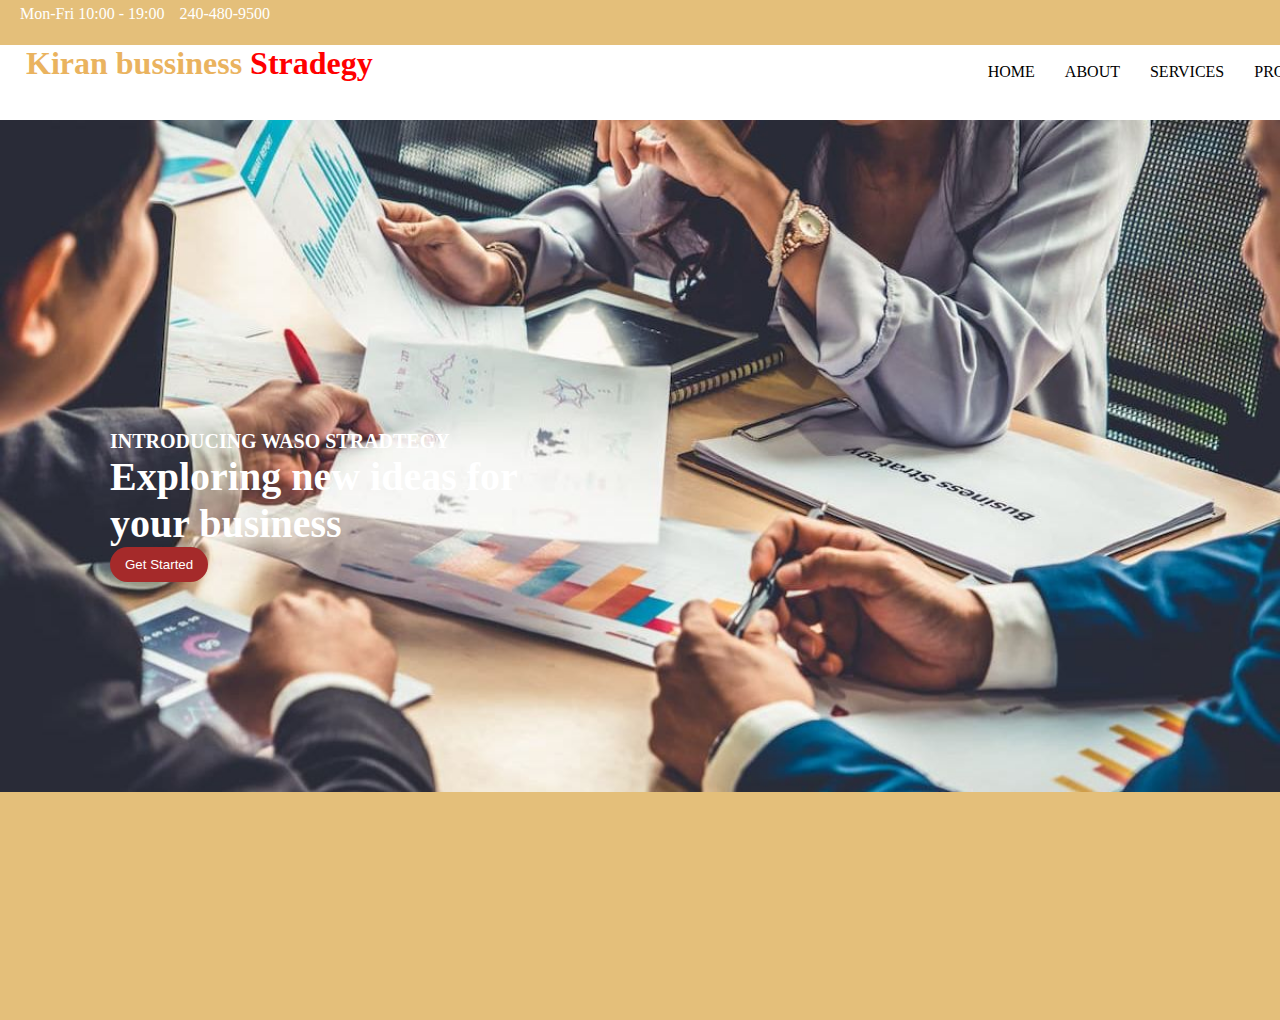
<file: index.html>
<!DOCTYPE html>
<html lang="en">
<head>
    <meta charset="UTF-8">
    <meta name="viewport" content="width=device-width, initial-scale=1.0">
    <title>Document</title>
    <link rel="stylesheet" href="index.css">
</head>
<body>
    <div class="div1">
        <p class="para1">Mon-Fri 10:00 - 19:00</p>
        <p class="para2"> 240-480-9500</p>
        <div >
          <a href="#twitter" class="a1"><img src="./images/twitter.png" width="15px" height="15px"></a> 
          <a href="#facebook"  class="a1"><img src="./images/facebook.png" width="15px" height="15px"></a>
          <a href="#youtube"  class="a1"> <img src="./images/youtube.png" width="15px" height="15px"></a> 
          <a href="instagram.png"  class="a1"><img src="./images/instagram.png" width="15px" height="15px"></a>
          
        </div>    
    </div>

    <div class="div2">
        <h1 class="head1">&nbsp;&nbsp;Kiran bussiness&nbsp;  </h1>
        <h1 class="head2">Stradegy</h1>
        <a href="index.html" class="a2">HOME</a>
        <a href="about.html" class="a2">ABOUT</a>
        <a href="service.html" class="a2">SERVICES</a>
        <a href="project.html" class="a2">PROJECTS</a>
        <a href="contact.html" class="a2">CONTACT</a>
    </div>

    <div class="div3"> 
        <div class="div4">
          <strong><p> INTRODUCING WASO STRADTEGY</p></strong> 
          <strong> <h1>Exploring new ideas for<br>
            your business</h1></strong>
           <button>Get Started</button>
        </div>
    </div> 
</body>
</html>
</file>
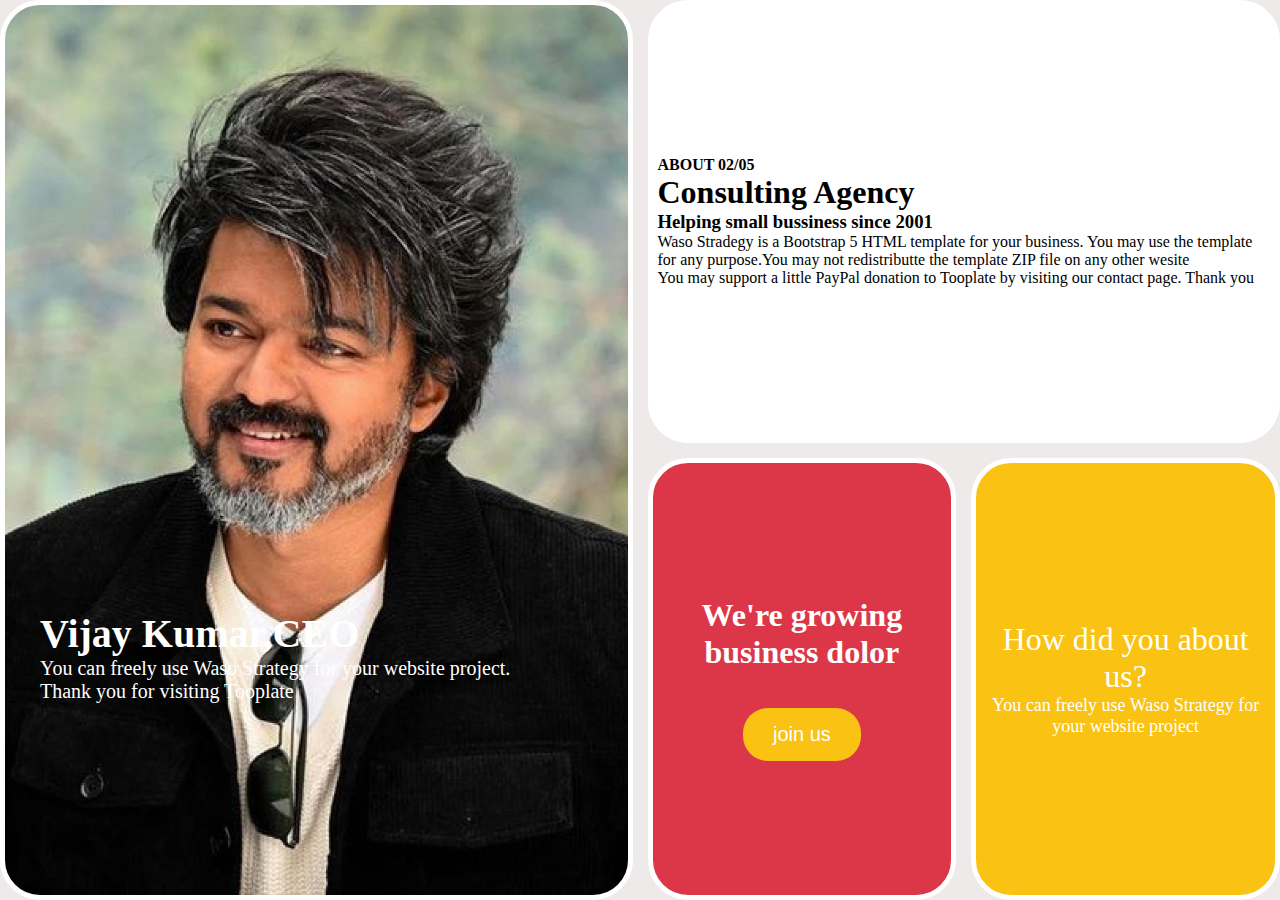
<file: about.html>
<!DOCTYPE html>
<html lang="en">
<head>
    <meta charset="UTF-8">
    <meta name="viewport" content="width=device-width, initial-scale=1.0">
    <title>Document</title>
    <link rel="stylesheet" href="about.css">
</head>
<body>
    <div class="con">
        <div class="div1">
            <div class="div11">
                    <h1 style="font-size: 40px">Vijay Kumar,CEO</h1>
                    <p style="font-size: 20px">You can freely use Waso Strategy for your website project.<br>
                    Thank you for visiting Tooplate</p>
            </div>
           
        </div>
        <div class="div2">
           <h4>ABOUT 02/05</h4> 
           <h1>Consulting Agency</h1>
           <h3>Helping small bussiness since 2001</h3>
           <p>Waso Stradegy is a Bootstrap 5 HTML template for your business.
            You may use the template for any purpose.You may not 
           redistributte the template ZIP file on any other wesite</p>
           <p>You may support a little PayPal donation to Tooplate by visiting our contact page. Thank you</p>
        </div>
        <div class="div3">
            <h4>We're growing <br>business dolor<br><br>
                <button>join us</button>
            </h4>
        </div>
        <div class="div4">
            <p>How did you about <br>us?</p>
            <p style="font-size: large;">You can freely use Waso Strategy for <br>your website project</p>
        </div>
    </div>
</body>
</html>
</file>
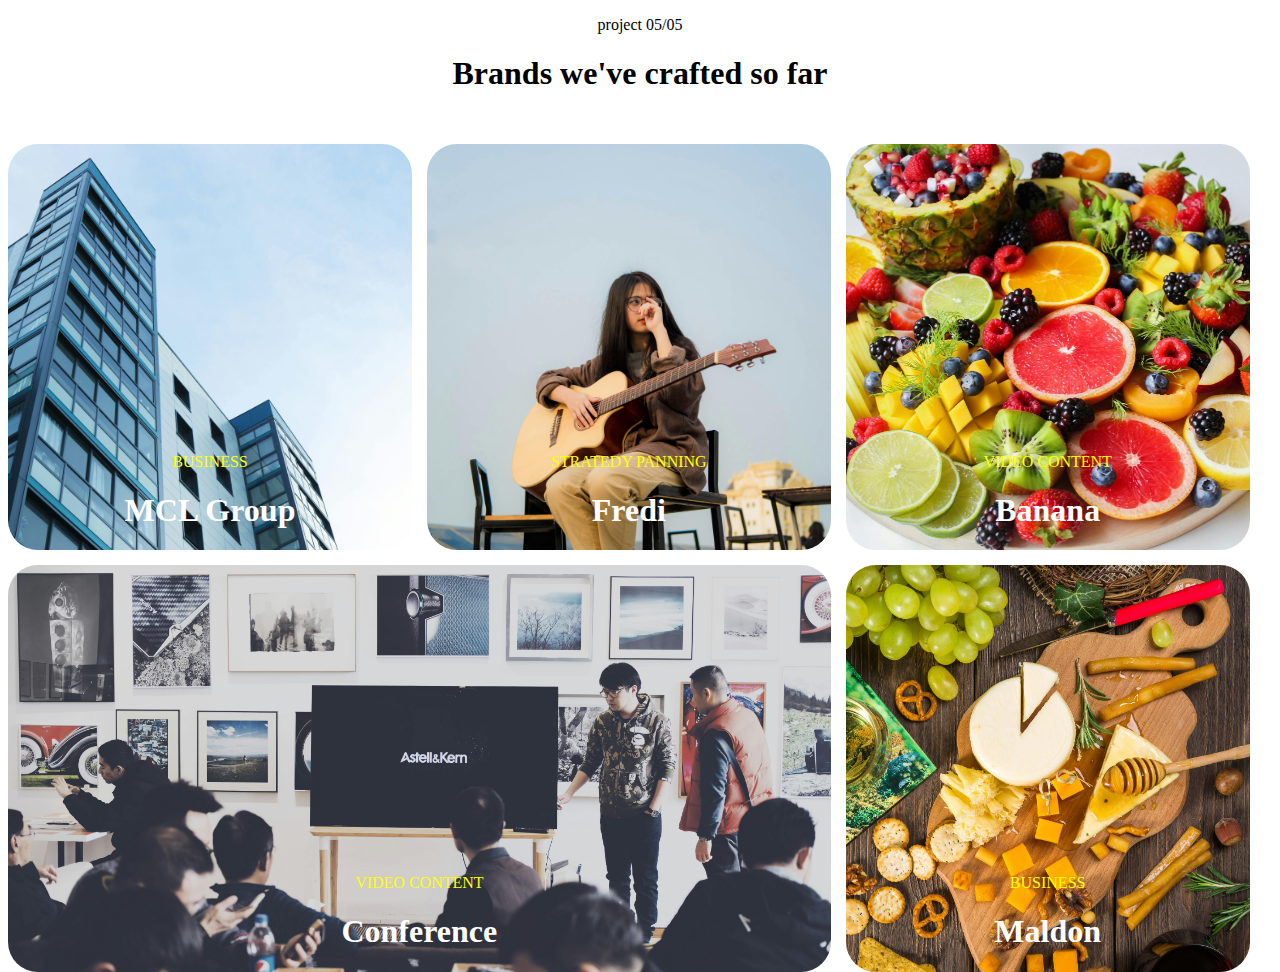
<file: project.html>
<!DOCTYPE html>
<html lang="en">
<head>
    <meta charset="UTF-8">
    <meta name="viewport" content="width=device-width, initial-scale=1.0">
    <title>Document</title>
    <link rel="stylesheet" href="project.css">
</head>
<body>
    <p>project 05/05</p>
    <h1>Brands we've crafted so far</h1>
    <div class="con">
        <div class="div1">
            <p style="color:yellow">BUSINESS</p>
            <h1 style="color:white">MCL Group</h1>
        </div>
        <div class="div2">
            <p style="color:yellow">STRATEDY PANNING</p>
            <h1 style="color:white">Fredi</h1>
        </div>
        <div class="div3">
            <p style="color:yellow">VIDEO CONTENT</p>
            <h1 style="color:white">Banana</h1>
        </div>
        <div class="div4">
            <p style="color:yellow">VIDEO CONTENT</p>
            <h1 style="color:white">Conference</h1>
        </div>
            
        
        <div class="div5">
            <p style="color:yellow">BUSINESS</p>
            <h1 style="color:white">Maldon</h1>
        </div>
        
    </div>
</body>
</html>
</file>
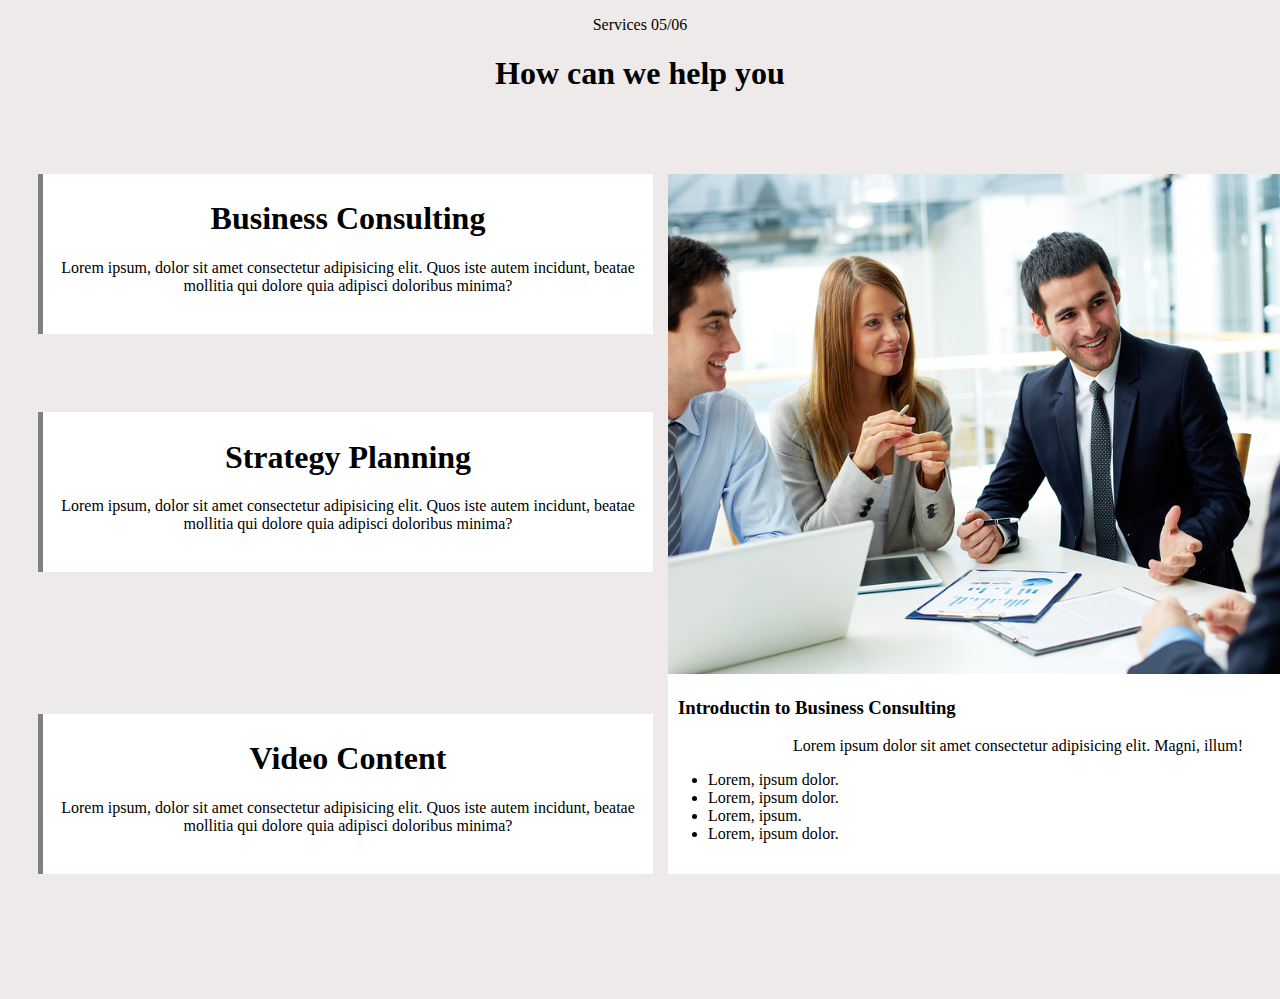
<file: service.html>
<!DOCTYPE html>
<html lang="en">
<head>
    <meta charset="UTF-8">
    <meta name="viewport" content="width=device-width, initial-scale=1.0">
    <title>Document</title>
    <link rel="stylesheet" href="service.css">
</head>
<body>
    <p>Services 05/06</p>
    <h1>How can we help you</h1>
    <div class="con">
        <div class="div1">
            <h1>Business Consulting</h1>
            <p>Lorem ipsum, dolor sit amet consectetur adipisicing elit. Quos iste autem incidunt, beatae mollitia qui dolore quia adipisci doloribus minima?</p>
        </div>
        <div class="div2">
            <h1>Strategy Planning</h1>
            <p>Lorem ipsum, dolor sit amet consectetur adipisicing elit. Quos iste autem incidunt, beatae mollitia qui dolore quia adipisci doloribus minima?</p>
        </div>
        <div class="div3">
            <h1>Video Content</h1>
            <p>Lorem ipsum, dolor sit amet consectetur adipisicing elit. Quos iste autem incidunt, beatae mollitia qui dolore quia adipisci doloribus minima?</p>
        </div>
        <div class="div4">
            <img src="./images/consult.jpg" width="700px" height="500px">
            <h3 style="padding-left: 10px;">Introductin to Business Consulting</h3>
            <p>Lorem ipsum dolor sit amet consectetur adipisicing elit. Magni, illum!</p>
            <ul>
               <li>Lorem, ipsum dolor.</li>
               <li>Lorem, ipsum dolor.</li>
               <li>Lorem, ipsum.</li>
               <li>Lorem, ipsum dolor.</li>
            </ul>
        </div>
    </div>
</body>
</html>
</file>
<file: index.css>
*{
margin: 0;
padding: 0;
box-sizing:border-box ;
}
.para1,.para2,.a1{
    float: left;
   
}
.a1{  
    position:relative;
    left: 1000px;
    padding:10px;
}
.para1,.para2{
    padding-left:15px;
}
.div1{
    background-color: rgb(228, 191, 122);
    color:white;
    height:5vh;
    padding:5px;
    width:100%;
}
.head1{
    color:rgb(234, 179, 95);
}
.head2{
    color:red;
    position:relative;
}
.head1,.head2{
    float:left;
   
}
.div2{
    height:5vh;
    background-color:white;
    float:left;
    position:absolute;
    left:10px;
    
}
.a2{
    float:left;
    text-decoration: none;
    color:black;
    padding: 15px;
    padding-top: 18px;
   
    position:relative;
    left:600px;
}
.div3{
    background-color: rgb(228, 191, 122);
    height:100vh;
    width:100%;
    padding:5px;
    position:relative;
    top:75px;
    background-image: url(./images/bg1.jpeg);
    background-size: contain;
    background-repeat:no-repeat ;
    
}
.div4{
    position:absolute;
    top:300px;
    left:100px;
    color:white;
    height:200px;
    width:500px;
    padding:10px;
}
.div4 p{
    color:white;
    font-size: 20px;
}
.div4 h1{
    color:white;
    font-size: 40px;
}
button{
    background-color: brown;
    color:white;
    padding:10px 15px 10px 15px;
    border-radius:50px;
    border-style: none;
}
</file>
<file: about.css>
*{
   margin: 0;
   padding: 0;
   box-sizing: border-box;
}
.con{
    display:grid;
    width:100%;
    height:100%;
    background-color:rgb(239, 234, 234);
    grid-template-columns: 1fr 1fr 1fr 1fr;
    grid-template-rows:1fr 1fr 1fr 1fr;
    grid-template-areas:
    'div1 div1 div2 div2'
    'div1 div1 div2 div2'
    'div1 div1 div3 div4'
    'div1 div1 div3 div4';
    gap: 15px;
  
    border:none;
    position:fixed;

}
.div1{
    grid-area:div1;
    background-image: url(./images/vijay.webp);
    background-size: cover;
    background-position: center;
    color:white;
    border:none;
   
}
.div2{
    grid-area:div2;
    border:4px solid rgb(178, 153, 153);
    background-color: white;
    align-content: center;
    justify-content: center;
    
    text-align:initial;
    
}
.div3{
    grid-area:div3;
    background-color: rgba(220,55,72,255);
    justify-content: center;
    align-content: center;
    font-size: xx-large;
    text-align: center;
    color:white;
   
}
.div4{
    grid-area:div4;
    background-color: rgba(250,194,19,255);
    font-size: xx-large;
    align-content: center;
    justify-content: center;
    color:white;
    text-align: center;
}
.div1,.div2,.div3,.div4{
    border:5px solid white;
    padding:5px;
    border-radius: 40px;
}
.div11{
    
    align-self: baseline;
    margin-top:600px;
    margin-left:30px;
}
button{
    padding-top:15px;
    padding-bottom:15px;
    padding-left:30px;
    padding-right:30px;
    border-radius: 25px;
    background-color: rgba(250,194,19,255);
    color:white;
    border:none;
    font-size:20px;
    
}
</file>
<file: project.css>
.con{
    display:grid;
    height:92vh;
    width:97vw;
    grid-template-columns: 1fr 1fr 1fr;
    grid-template-rows:1fr 1fr  ;
    grid-template-areas: 
    'div1 div2 div3'
    'div4 div4 div5';
    
    gap: 15px;  
    background-color:white ;
    border:none;
    position:relative;
    top:30px;
    border-radius: 30px;
    
}
.div1{
    grid-area:div1;
    background-image: url(./images/building.jpg);
    background-repeat: no-repeat;
    background-size: cover;
    background-position: center;
    border-radius: 30px;
    align-content: end;
}
.div2{
    grid-area:div2;
    background-color:blueviolet;
    border-radius: 30px;
    align-content: end;
    background-image: url(./images/music.jpg);
    background-repeat: no-repeat;
    background-size: cover;
    background-position: center;
}
.div3{
    grid-area:div3;
    background-color: brown;
    border-radius: 30px;
    align-content: end;
    background-image: url(./images/fruits.jpg);
    background-repeat: no-repeat;
    background-size: cover;
    background-position: center;
}
.div4{
    grid-area:div4;
    background-color:antiquewhite;
    border-radius: 30px;
    align-content: end;
    background-image: url(./images/conference.jpg);
    background-repeat: no-repeat;
    background-size: cover;
    background-position: center;
}
.div5{
    grid-area:div5;
    background-color:goldenrod;
    border-radius: 30px;
    align-content: end;
    background-image: url(./images/snacks.jpg);
    background-repeat: no-repeat;
    background-size: cover;
    background-position: center;
}
*{
    text-align: center;
}
</file>
<file: service.css>
.con{
    display:grid;
    width:97vw;
    height:95vh;
    background-color:rgb(239, 234, 234);
    align-content: space-evenly;
    justify-content:  space-evenly;
    
    grid-template-columns: 1fr 1fr 1fr 1fr;
    grid-template-rows:1fr 1fr 1fr 1fr;
    grid-template-areas:
    'div1 div1 div4 div4'
    'div2 div2 div4 div4'
    'div3 div3 div4 div4';
    gap: 15px;  
    
    border:none;
    position:relative;
    top:30px;
}
.div1{
    height:150px;
 
  width:600px;
  background-color: white;
  grid-area: div1;
  position:relative;
  text-align:center;
  border-left: 5px solid grey;
  padding:5px;
  
}
.div2{
    height:150px;
    width:600px;
    background-color: white;
    grid-area: div2;
    border-left: 5px solid grey;
    text-align: justify;
    padding:5px;
}
.div3{
    height:150px;
   
    width:600px;
    background-color:white;
    grid-area: div3;
    align-self: flex-end;
    border-left: 5px solid grey;
    text-align: justify;
    padding:5px;

}
.div4{
    height:700px;
    width:700px;
    background-color: white;
    grid-area: div4;
    justify-content: center;
    
}
h1,p{
    text-align: center;
}
.div1,.div2,.div3,.div4{
    position: relative;
    top:30px;
    left:30px;
}
body{
    background-color:rgb(239, 234, 234) ;
}
</file>
